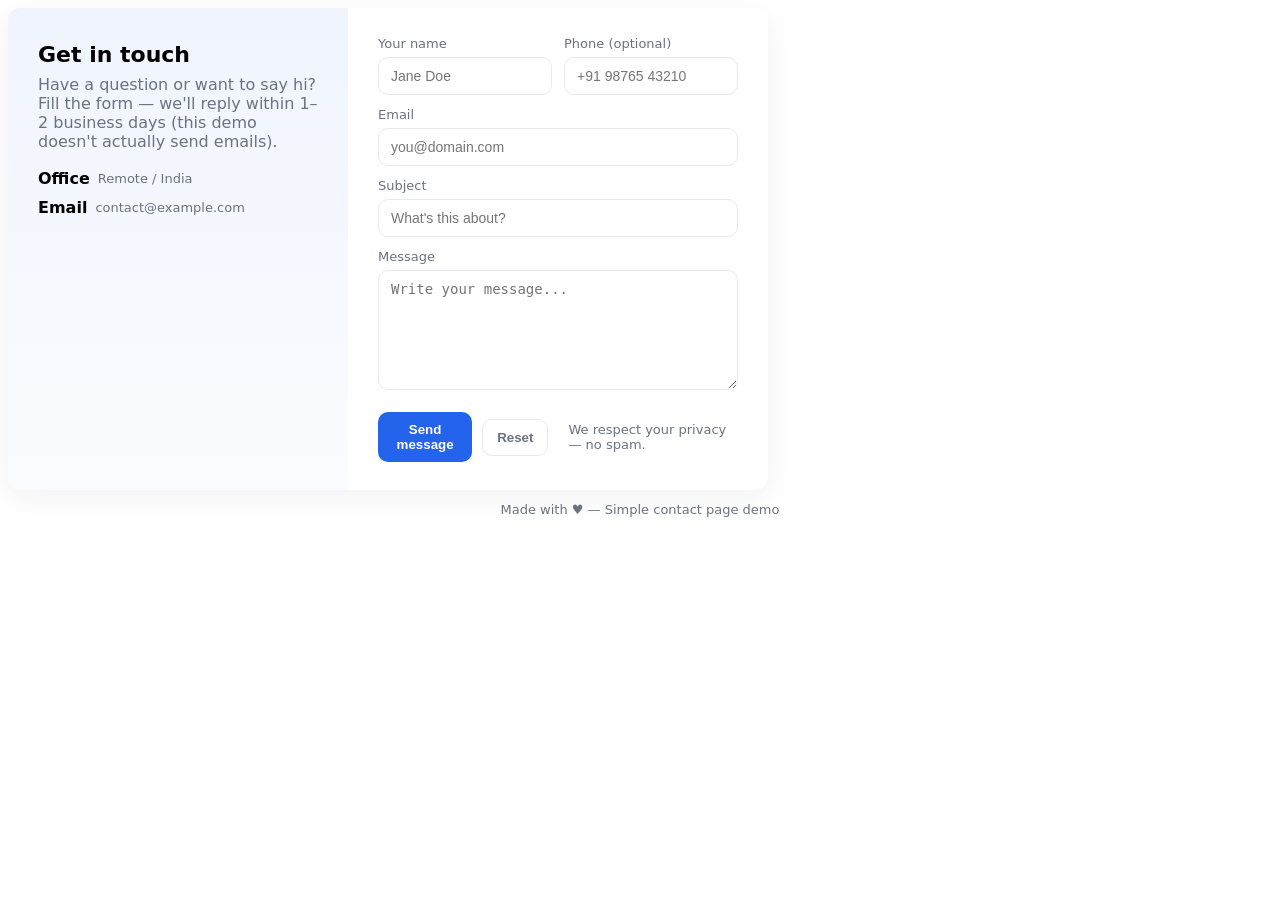
<file: contact.html>
<!doctype html>
<html lang="en">
<head>
  <meta charset="utf-8" />
  <meta name="viewport" content="width=device-width, initial-scale=1" />
  <title>Contact Us | Baba Garments</title>
<meta name="description" content="Contact Baba Garments for all your clothing and garment needs. Reach us via phone, email, or our contact form for wholesale orders and custom designs.">

  <style>
    :root{
      --bg:#f6f9fc;
      --card:#ffffff;
      --accent:#2463eb;
      --muted:#6b7280;
      --radius:12px;
      --maxw:760px;
      font-family: Inter, ui-sans-serif, system-ui, -apple-system, "Segoe UI", Roboto, "Helvetica Neue", Arial;
    }
    *{box-sizing:border-box}
  
    .card{
      width:100%;
      max-width:var(--maxw);
      background:var(--card);
      border-radius:var(--radius);
      box-shadow:0 8px 30px rgba(30,41,59,0.06);
      overflow:hidden;
      display:grid;
      grid-template-columns:1fr 420px;
    }
    @media (max-width:880px){
      .card{grid-template-columns:1fr;}
    }
    .info{
      padding:34px 30px;
      background:linear-gradient(180deg, rgba(36,99,235,0.07), rgba(36,99,235,0.02));
    }
    .info h1{margin:0 0 8px;font-size:22px}
    .info p{margin:0;color:var(--muted)}

    form{
      padding:28px 30px;
      display:flex;
      flex-direction:column;
      gap:12px;
    }
    .row{display:flex;gap:12px}
    .row .field{flex:1}
    label{
      font-size:13px;
      display:block;
      margin-bottom:6px;
      color:var(--muted);
    }
    input[type="text"], input[type="email"], textarea, input[type="tel"]{
      width:100%;
      padding:10px 12px;
      border:1px solid #e6e9ef;
      border-radius:10px;
      font-size:14px;
      outline:none;
      background:transparent;
    }
    textarea{min-height:120px;resize:vertical}
    input:focus, textarea:focus{box-shadow:0 0 0 4px rgba(36,99,235,0.08);border-color:var(--accent)}

    .actions{display:flex;gap:10px;align-items:center;margin-top:6px}
    button{
      appearance:none;
      border:0;
      padding:10px 14px;
      border-radius:10px;
      font-weight:600;
      cursor:pointer;
    }
    .btn-primary{background:var(--accent);color:white}
    .btn-ghost{background:transparent;border:1px solid #e6e9ef;color:var(--muted)}

    .note{font-size:13px;color:var(--muted)}
    .success{background:#ecfdf5;color:#065f46;padding:10px;border-radius:8px;border:1px solid #bbf7d0}
    .error{background:#fff1f2;color:#7f1d1d;padding:10px;border-radius:8px;border:1px solid #fecaca}

    footer{padding:12px 18px;font-size:13px;color:var(--muted);text-align:center}

    /* small helper */
    .hidden{display:none}
  </style>
</head>
<body>
  <main class="card" role="main">
    <section class="info" aria-labelledby="contact-heading">
      <h1 id="contact-heading">Get in touch</h1>
      <p>Have a question or want to say hi? Fill the form — we'll reply within 1–2 business days (this demo doesn't actually send emails).</p>

      <div style="margin-top:18px;display:flex;gap:10px;flex-direction:column">
        <div style="display:flex;gap:8px;align-items:center">
          <strong>Office</strong>
          <span style="color:var(--muted);font-size:13px">Remote / India</span>
        </div>
        <div style="display:flex;gap:8px;align-items:center">
          <strong>Email</strong>
          <span style="color:var(--muted);font-size:13px">contact@example.com</span>
        </div>
      </div>
    </section>

    <form id="contactForm" novalidate>
      <div class="row">
        <div class="field">
          <label for="name">Your name</label>
          <input id="name" name="name" type="text" required placeholder="Jane Doe">
        </div>
        <div class="field">
          <label for="phone">Phone (optional)</label>
          <input id="phone" name="phone" type="tel" placeholder="+91 98765 43210">
        </div>
      </div>

      <div>
        <label for="email">Email</label>
        <input id="email" name="email" type="email" required placeholder="you@domain.com">
      </div>

      <div>
        <label for="subject">Subject</label>
        <input id="subject" name="subject" type="text" required placeholder="What's this about?">
      </div>

      <div>
        <label for="message">Message</label>
        <textarea id="message" name="message" required placeholder="Write your message..."></textarea>
      </div>

      <div id="formFeedback" class="hidden" aria-live="polite"></div>

      <div class="actions">
        <button class="btn-primary" type="submit">Send message</button>
        <button class="btn-ghost" type="button" id="resetBtn">Reset</button>
        <div style="flex:1"></div>
        <div class="note">We respect your privacy — no spam.</div>
      </div>
    </form>

  </main>

  <footer>Made with ♥ — Simple contact page demo</footer>

  <script>
    // Simple client-side validation + fake send
    (function(){
      const form = document.getElementById('contactForm');
      const feedback = document.getElementById('formFeedback');
      const resetBtn = document.getElementById('resetBtn');

      function show(type, text){
        feedback.className = '';
        feedback.classList.add(type === 'success' ? 'success' : 'error');
        feedback.textContent = text;
        feedback.classList.remove('hidden');
      }

      function clearFeedback(){
        feedback.textContent = '';
        feedback.className = 'hidden';
      }

      function validEmail(email){
        // simple email check (not RFC-perfect but good for demo)
        return /^[^\s@]+@[^\s@]+\.[^\s@]+$/.test(email);
      }

      form.addEventListener('submit', function(e){
        e.preventDefault();
        clearFeedback();

        const data = new FormData(form);
        const name = (data.get('name') || '').trim();
        const email = (data.get('email') || '').trim();
        const subject = (data.get('subject') || '').trim();
        const message = (data.get('message') || '').trim();

        if(!name || !email || !subject || !message){
          show('error','Please complete all required fields.');
          return;
        }
        if(!validEmail(email)){
          show('error','Please enter a valid email address.');
          return;
        }

        // Simulate sending (no real backend in this demo)
        show('success','Sending message...');

        // fake delay to mimic network
        setTimeout(()=>{
          show('success', 'Thanks, ' + name + '! Your message has been received. (Demo — not actually sent)');
          form.reset();
        }, 800);
      });

      resetBtn.addEventListener('click', function(){
        form.reset();
        clearFeedback();
      });
    })();
  </script>
</body>
</html>
</file>
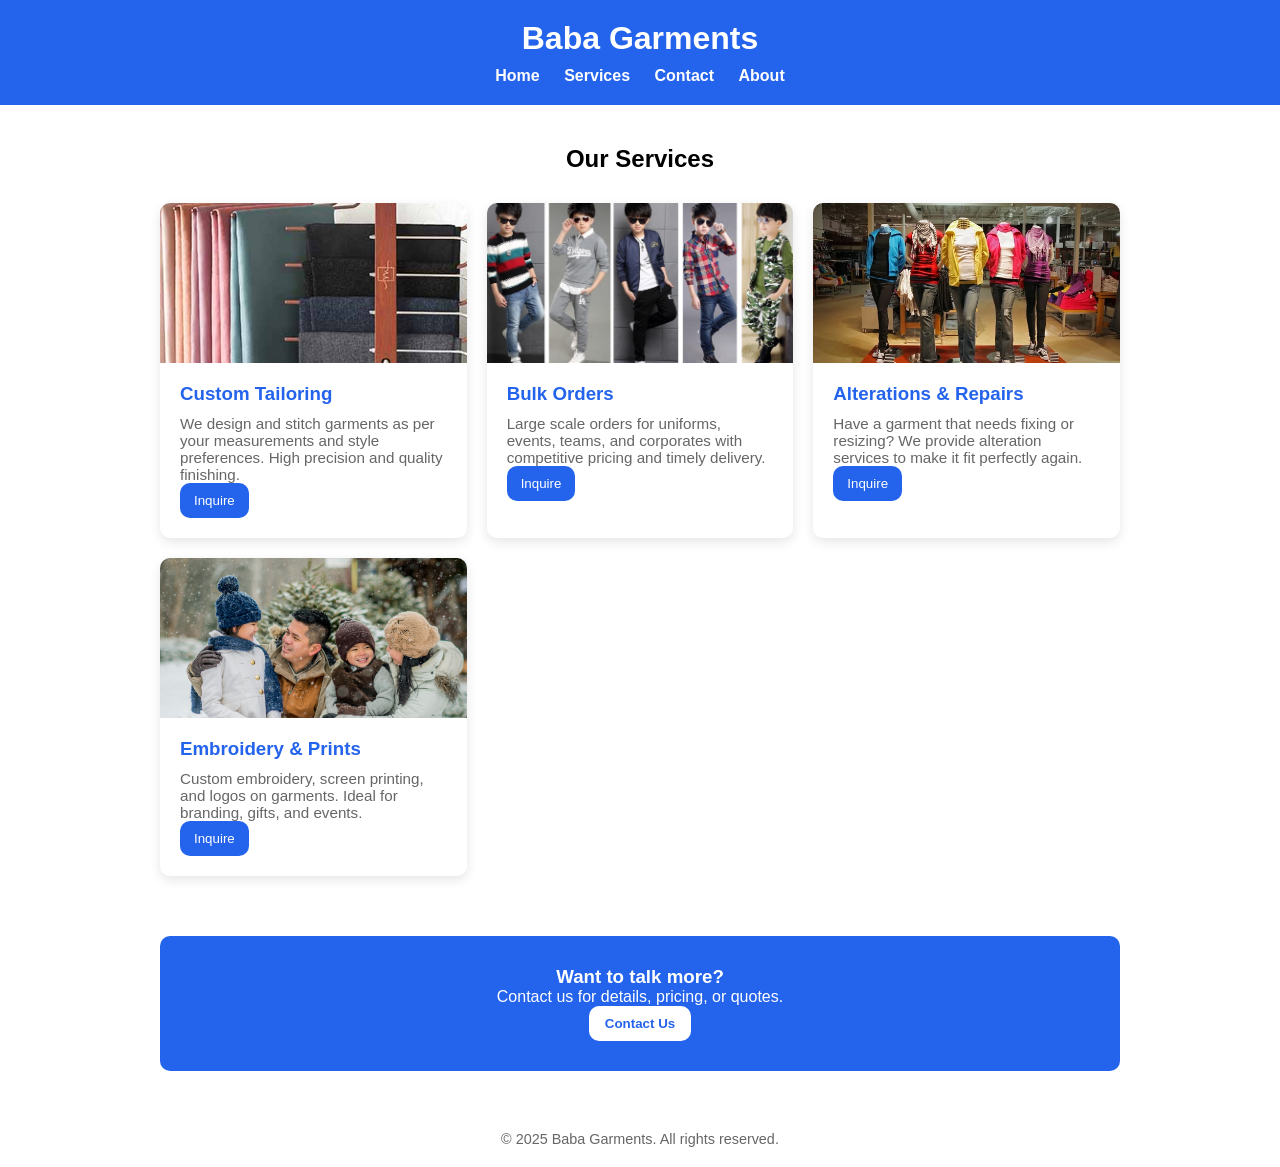
<file: services.html>
<!DOCTYPE html>
<html lang="en">
<head>
  <meta charset="UTF-8" />
  <meta name="viewport" content="width=device-width, initial-scale=1.0" />
  
  <title>Our Products & Services | Baba Garments</title>
<meta name="description" content="Discover high-quality garments and custom clothing solutions at Baba Garments. We offer stitching, embroidery, printing, and wholesale garment supply for all occasions.">

  <style>
    :root {
      --primary: #2463eb;
      --bg: #f5f7fa;
      --card: #fff;
      --text: #333;
      --muted: #666;
      --radius: 10px;
      --shadow: rgba(0,0,0,0.1);
      font-family: Arial, sans-serif;
    }
    * { box-sizing: border-box; margin:0; padding:0; }
  
    header {
      background: var(--primary);
      color: white;
      padding: 20px;
      text-align: center;
    }
    header h1 {
      margin: 0;
      font-size: 2rem;
    }
    nav {
      margin-top: 10px;
    }
    nav a {
      color: white;
      margin: 0 10px;
      text-decoration: none;
      font-weight: bold;
    }
    .container {
      max-width: 1000px;
      margin: 40px auto;
      padding: 0 20px;
    }
    .services-grid {
      display: grid;
      grid-template-columns: repeat(auto-fit, minmax(240px, 1fr));
      gap: 20px;
    }
    .service-card {
      background: var(--card);
      border-radius: var(--radius);
      box-shadow: 0 4px 12px var(--shadow);
      overflow: hidden;
      display: flex;
      flex-direction: column;
    }
    .service-card img {
      width: 100%;
      object-fit: cover;
      height: 160px;
    }
    .service-content {
      padding: 20px;
      flex: 1;
    }
    .service-content h3 {
      margin-bottom: 10px;
      color: var(--primary);
    }
    .service-content p {
      color: var(--muted);
      font-size: 0.95rem;
    }
    .service-content button {
      margin-top: auto;
      background: var(--primary);
      color: white;
      border: none;
      padding: 10px 14px;
      border-radius: var(--radius);
      cursor: pointer;
    }
    .service-content button:hover {
      background: #1f51c9;
    }
    #contact-banner {
      background: var(--primary);
      color: white;
      padding: 30px 20px;
      margin-top: 60px;
      text-align: center;
      border-radius: var(--radius);
    }
    #contact-banner button {
      background: white;
      color: var(--primary);
      border: none;
      padding: 10px 16px;
      border-radius: var(--radius);
      cursor: pointer;
      font-weight: bold;
    }
    #contact-banner button:hover {
      background: #eee;
    }
    footer {
      text-align: center;
      margin: 60px 0 20px;
      color: var(--muted);
      font-size: 0.9rem;
    }
  </style>
</head>
<body>
  <header>
    <h1>Baba Garments</h1>
    <nav>
      <a href="index.html">Home</a>
      <a href="services.html">Services</a>
      <a href="contact.html">Contact</a>
      <a href="about.html">About</a>
    </nav>
  </header>

  <div class="container">
    <h2 style="text-align:center; margin-bottom: 30px;">Our Services</h2>
    <div class="services-grid">
      <div class="service-card">
        <img src="box1_image.jpg" alt="Custom Tailoring">
        <div class="service-content">
          <h3>Custom Tailoring</h3>
          <p>We design and stitch garments as per your measurements and style preferences. High precision and quality finishing.</p>
          <button onclick="inquire('Custom Tailoring')">Inquire</button>
        </div>
      </div>
      <div class="service-card">
        <img src="box2_image.jpg" alt="Bulk Orders">
        <div class="service-content">
          <h3>Bulk Orders</h3>
          <p>Large scale orders for uniforms, events, teams, and corporates with competitive pricing and timely delivery.</p>
          <button onclick="inquire('Bulk Orders')">Inquire</button>
        </div>
      </div>
      <div class="service-card">
        <img src="box3_image.jpg" alt="Alterations">
        <div class="service-content">
          <h3>Alterations & Repairs</h3>
          <p>Have a garment that needs fixing or resizing? We provide alteration services to make it fit perfectly again.</p>
          <button onclick="inquire('Alterations & Repairs')">Inquire</button>
        </div>
      </div>
      <div class="service-card">
        <img src="box4_image.png" alt="Embroidery">
        <div class="service-content">
          <h3>Embroidery & Prints</h3>
          <p>Custom embroidery, screen printing, and logos on garments. Ideal for branding, gifts, and events.</p>
          <button onclick="inquire('Embroidery & Prints')">Inquire</button>
        </div>
      </div>
    </div>

    <div id="contact-banner">
      <h3>Want to talk more?</h3>
      <p>Contact us for details, pricing, or quotes.</p>
      <button onclick="goToContact()">Contact Us</button>
    </div>
  </div>

  <footer>© 2025 Baba Garments. All rights reserved.</footer>

  <script>
    function inquire(serviceName) {
      // This could open contact page with prefilled subject
      // Example: contact.html?service=Custom%20Tailoring
      const encoded = encodeURIComponent(serviceName);
      window.location.href = `contact.html?service=${encoded}`;
    }
    function goToContact() {
      window.location.href = 'contact.html';
    }

    // On contact page, you could read the service from URL and prefill subject.
    // Here's sample code (to be placed in contact.html) for prefilling:
    /*
    window.addEventListener('DOMContentLoaded', () => {
      const params = new URLSearchParams(window.location.search);
      const svc = params.get('service');
      if (svc) {
        const subjEl = document.getElementById('subject');
        if (subjEl) subjEl.value = svc;
      }
    });
    */
  </script>
</body>
</html>
</file>
